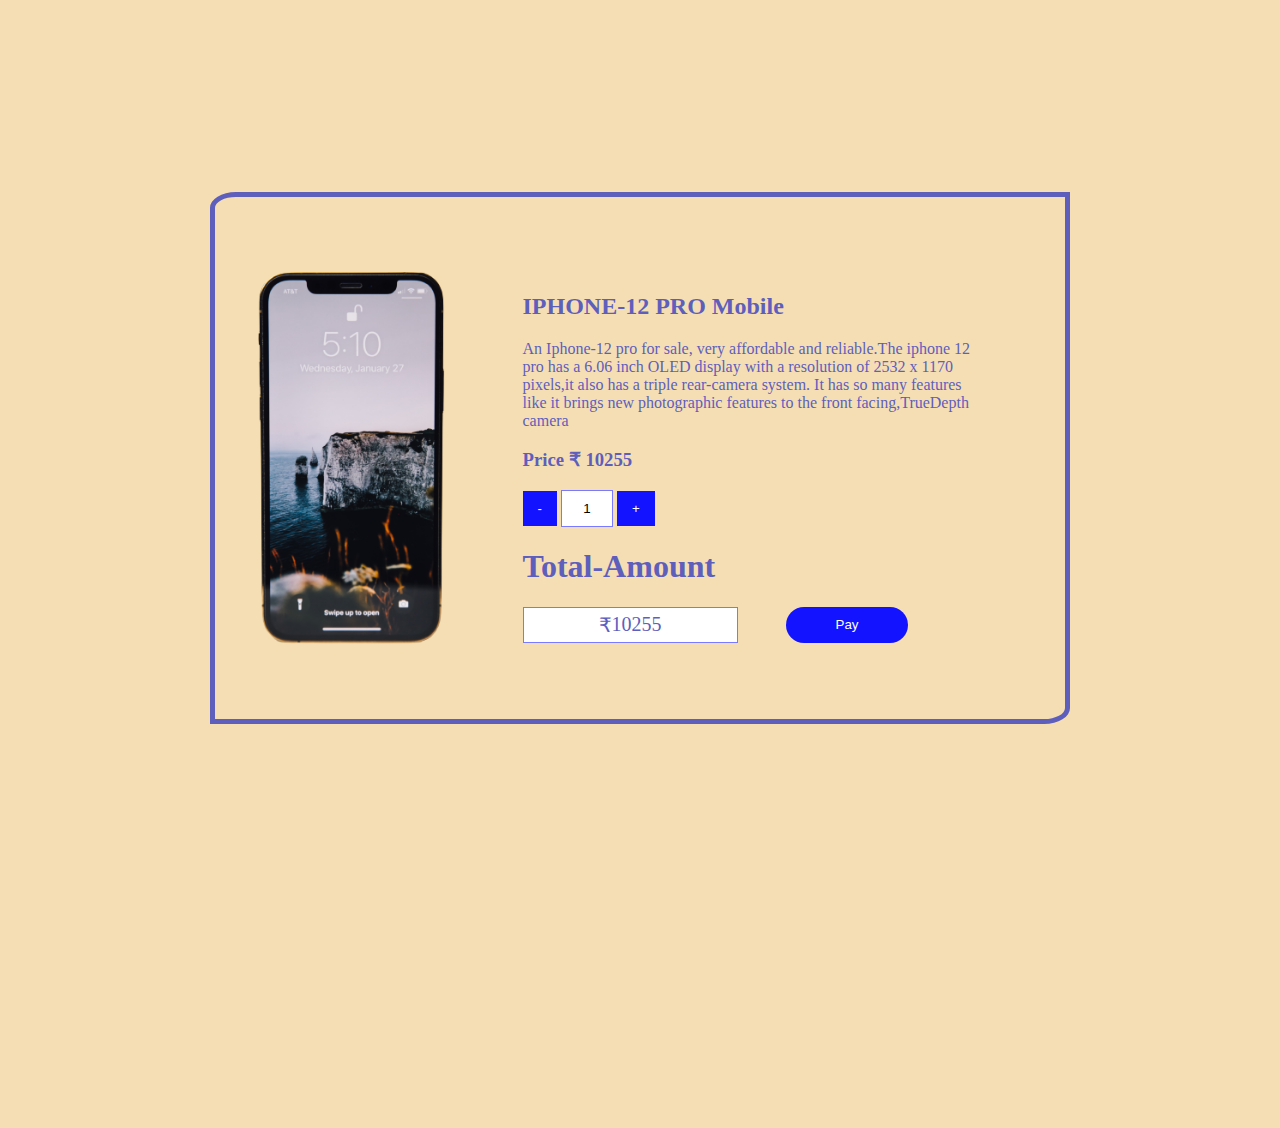
<file: index.html>
<!DOCTYPE html>
<html lang="en">

<head>
    <meta charset="UTF-8">
    <meta name="viewport" content="width=device-width, initial-scale=1.0">
    <link rel="stylesheet" href="./style.css">
    <title>Document</title>
</head>

<body>
    <div class="container">
        <div class="wrapper">
            <img src="./image/isaac-martin-5Tm4YRqnNcM-unsplash-removebg-preview.png" alt="">
            <div class="text">
                <h2>IPHONE-12 PRO Mobile</h2>
                <p>An Iphone-12 pro for sale, very affordable and reliable.The iphone 12 pro has a 6.06 inch OLED display with a resolution of 2532 x 1170 pixels,it also has a triple rear-camera system. It has so many features like it brings new photographic features to the front facing,TrueDepth camera</p>
                <h3>Price &#8377; 10255</h3>
                <button id="btn" class="disabled">-</button>
                <input class="input1" type="text" value="1" id="input">
                <button id="btnn">+</button>
                <h1>Total-Amount</h1>
                <div class="into">
                <div class="input-">
                    <div class="span">
                    <span>&#8377;</span>
                    <span id="quantity">10255</span>
                </div>
                    <button id="button" onclick="openPopup()">Pay</button>
                </div>
                </div>
            </div>
        </div>
        <div class="example">
            <div class="sk-fold">
              <div class="sk-fold-cube"></div>
              <div class="sk-fold-cube"></div>
              <div class="sk-fold-cube"></div>
              <div class="sk-fold-cube"></div>
            </div>
          </div>
    </div>
    <script src="./script.js"></script>
</body>

</html>
</file>
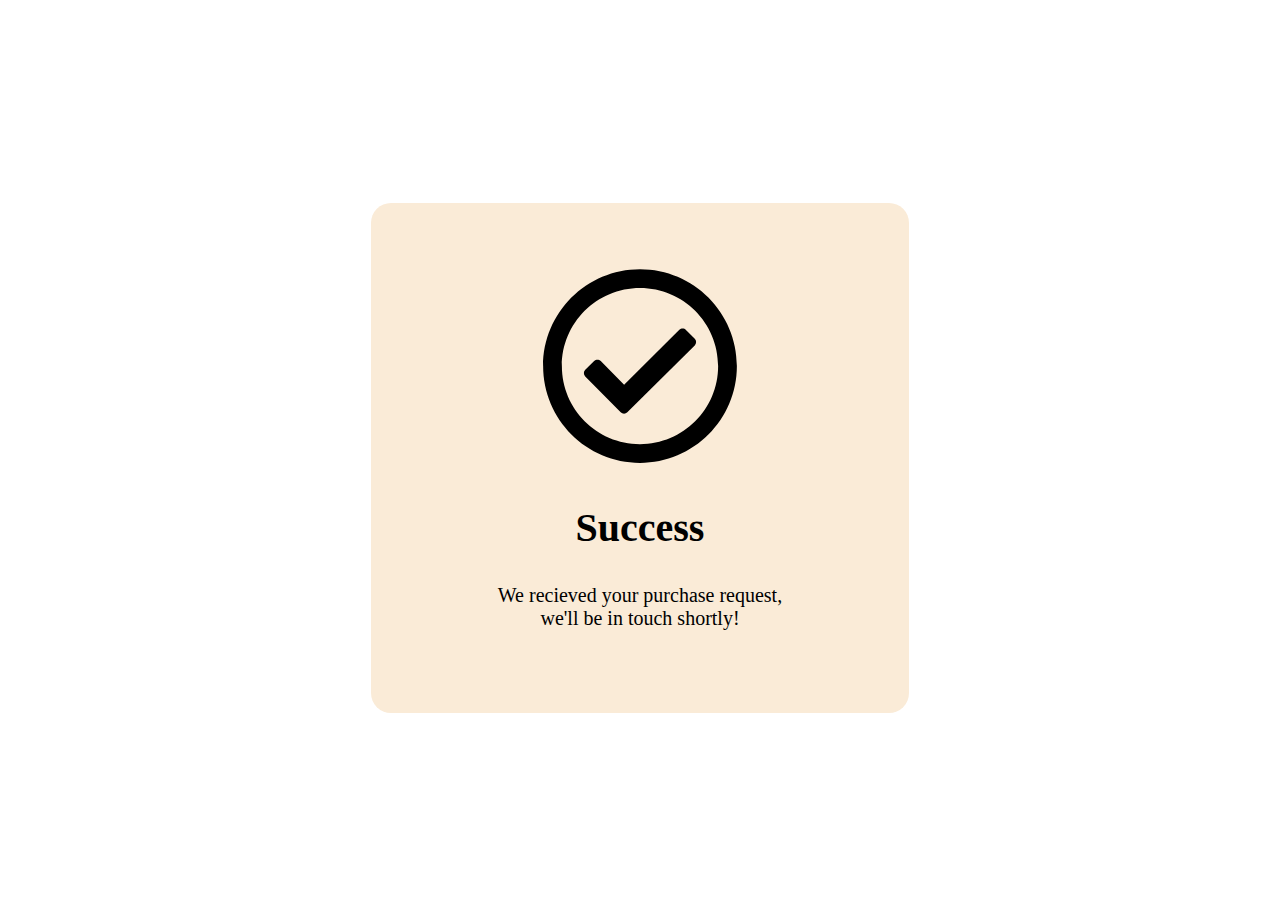
<file: index1.html>
<!DOCTYPE html>
<html lang="en">
<head>
    <meta charset="UTF-8">
    <meta name="viewport" content="width=device-width, initial-scale=1.0">
    <title>Document</title>
    <link rel="stylesheet" href="./style1.css">
</head>
<body>
    <div class="container">
        <div class="wrapper">
             <img src="./image/check-circle.svg" alt="">
             <h2>Success</h2>
             <p>We recieved your purchase request, <br>we'll be in touch shortly!</p>
        </div>
    </div>
</body>
</html>
</file>
<file: style.css>
:root {
  --first-color: rgb(94, 94, 189);
  --sk-size: 40px;
  --sk-color: #333;
}

body {
  background-color: wheat;
}
.container {
  display: flex;
  width: 100%;
  height: 100vh;
  justify-content: center;
  align-items: center;
}
.wrapper {
  border: 5px solid var(--first-color);
  display: flex;
  align-items: center;
  border-top-left-radius: 3%;
  border-bottom-right-radius: 3%;
  width: fit-content;
  margin-top: 0%;
  height: 58vh;
  visibility: visible;
  position: relative;
}
.close-popup{
    visibility: hidden;
}
img {
  width: 350px;
  margin-left: -5%;
  margin-bottom: 2%;
}
.text p {
  width: 90%;
}
.text {
  color: var(--first-color);
  width: 500px;
  flex-wrap: wrap;
}

.text button {
  padding: 2% 3%;
  background-color: rgb(19, 19, 255);
  color: white;
  border: none;
}
.input1 {
  width: 30px;
  padding: 2%;
  text-align: center;
  border: 1px solid rgba(0, 0, 255, 0.521);
}
.span {
  padding: 1% 15%;
  background-color: white;
  display: flex;
  align-items: center;
  border: 1px solid rgba(0, 0, 255, 0.521);
  font-size: 20px;
}
.input- {
  display: flex;
  gap: 3rem;
}
.input- button {
  padding: 2% 10%;
  border-radius: 30px;
  transition: 1s;
}
.input- button:hover {
  transform: scale(1.1);
}

.example {
  display: flex;
  align-items: center;
  justify-content: center;
  position: absolute;
  visibility: hidden;
  margin-bottom: -100%;
}

.open-popup{
    visibility: visible;
}
.sk-fold {
  width: var(--sk-size);
  height: var(--sk-size);
  position: relative;
  transform: rotateZ(45deg);
  transition: all ease-in-out 10s; 
}
.sk-fold-cube {
  float: left;
  width: 50%;
  height: 50%;
  position: relative;
  transform: scale(1.1);
}

.sk-fold-cube:before {
  content: "";
  position: absolute;
  top: 0;
  left: 0;
  width: 100%;
  height: 100%;
  background-color: var(--sk-color);
  animation: sk-fold 2.4s infinite linear both;
  transform-origin: 100% 100%;
}
.sk-fold-cube:nth-child(2) {
  transform: scale(1.1) rotateZ(90deg);
}
.sk-fold-cube:nth-child(4) {
  transform: scale(1.1) rotateZ(180deg);
}
.sk-fold-cube:nth-child(3) {
  transform: scale(1.1) rotateZ(270deg);
}
.sk-fold-cube:nth-child(2):before {
  animation-delay: 0.3s;
}
.sk-fold-cube:nth-child(4):before {
  animation-delay: 0.6s;
}
.sk-fold-cube:nth-child(3):before {
  animation-delay: 0.9s;
}

@keyframes sk-fold {
  0%,
  10% {
    transform: perspective(140px) rotateX(-180deg);
    opacity: 0;
  }
  25%,
  75% {
    transform: perspective(140px) rotateX(0deg);
    opacity: 1;
  }
  90%,
  100% {
    transform: perspective(140px) rotateY(180deg);
    opacity: 0;
  }
}
@media screen and (max-width: 425px) {
  .wrapper {
    display: flex;
    flex-direction: column;
    height: 75vh;
    width: 80%;
    margin-top: -20%;
    border: none;
  }
  .text {
    width: 300px;
    justify-content: center;
    margin-top: -30%;
  }
  .input- {
    display: flex;
  }
  img {
    width: 400px;
    margin-top: -27%;
  }
}
</file>
<file: style1.css>
img{
    width: 200px;
}
.container{
    width: 100%;
    height: 100vh;
    display: flex;
    justify-content: center;
    align-items: center;
    flex-direction: column;
    gap: 0;
    border: none;
}
.wrapper{
    background-color: antiquewhite;
    text-align: center;
    padding: 5% 10%;
    border-radius: 20px;
}
h2{
    font-size: 40px;
}
p{
    font-size: 20px;
}
</file>
